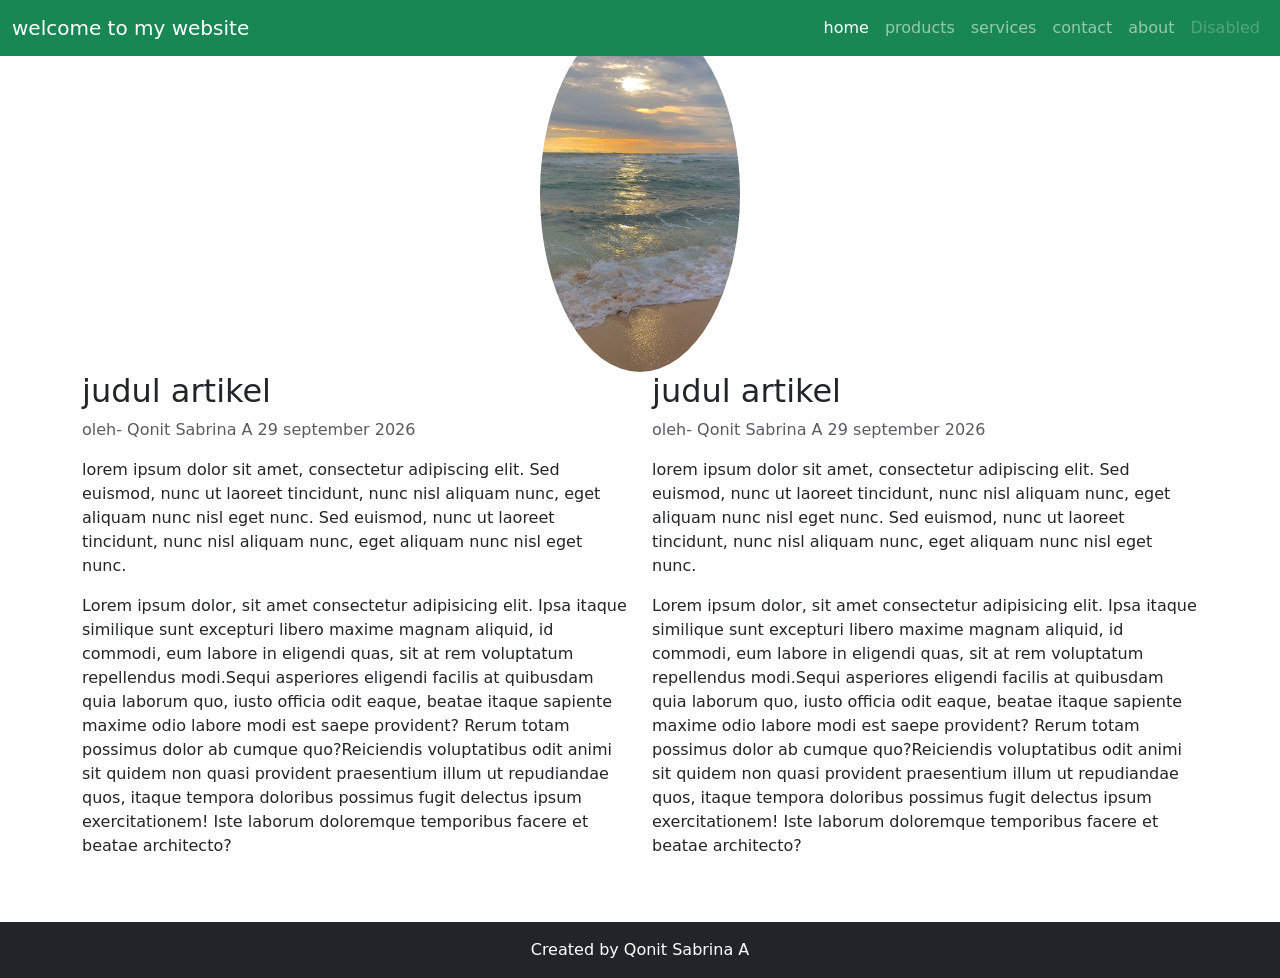
<file: web-bootstrap/index.html>
<!DOCTYPE html>
<html lang="en">
<head>
    <meta charset="UTF-8">
    <meta name="viewport" content="width=device-width, initial-scale=1.0">
    <title>Web-Bootstrap</title>
    <!-- load css bootstrap -->
     <link href="https://cdn.jsdelivr.net/npm/bootstrap@5.3.8/dist/css/bootstrap.min.css" rel="stylesheet" integrity="sha384-sRIl4kxILFvY47J16cr9ZwB07vP4J8+LH7qKQnuqkuIAvNWLzeN8tE5YBujZqJLB" crossorigin="anonymous">
     <script src="https://cdn.jsdelivr.net/npm/bootstrap@5.3.8/dist/js/bootstrap.bundle.min.js" integrity="sha384-FKyoEForCGlyvwx9Hj09JcYn3nv7wiPVlz7YYwJrWVcXK/BmnVDxM+D2scQbITxI" crossorigin="anonymous"></script>
</head>
<body>
   
    <!-- navbar atau menu untuk warna primary, danger, warning, success -->
     <nav class="navbar navbar-expand-lg bg-success navbar-dark fixed-top">
  <div class="container-fluid">
    <a class="navbar-brand" href="#">welcome to my website</a>
    <button class="navbar-toggler" type="button" data-bs-toggle="collapse" data-bs-target="#navbarNavAltMarkup" aria-controls="navbarNavAltMarkup" aria-expanded="false" aria-label="Toggle navigation">
      <span class="navbar-toggler-icon"></span>
    </button>
    <div class="collapse navbar-collapse" id="navbarNavAltMarkup">
      <div class="navbar-nav ms-auto">     
        <a class="nav-link active" aria-current="page" href="#">home</a>
        <a class="nav-link" href="#">products</a>
        <a class="nav-link" href="#">services</a>
        <a class="nav-link" href="#">contact</a>
        <a class="nav-link" href="#">about</a>
        <a class="nav-link disabled" aria-disabled="true">Disabled</a>
      </div>
    </div>
  </div>
</nav>

<!-- hero image atu banner -->
<div class="container text-center mt-3">
    <img src="img/pantai.png" width="200px" height="200px" class="img-fluid rounded-circle" alt="Responsive image">
</div>
<!-- bagian artikel -->
    <div class="container">
        <div class="row">
        <!-- coloum 1 -->
            <div class="col-md">
                <h2>judul artikel</h2>
                <p class="text-muted">oleh- Qonit Sabrina A 29 september 2026</p>
                <p> lorem ipsum dolor sit amet, consectetur adipiscing elit. Sed euismod, nunc ut laoreet tincidunt, nunc nisl aliquam nunc, eget aliquam nunc nisl eget nunc. Sed euismod, nunc ut laoreet tincidunt, nunc nisl aliquam nunc, eget aliquam nunc nisl eget nunc.</p>
                <p><span>Lorem ipsum dolor, sit amet consectetur adipisicing elit. Ipsa itaque similique sunt excepturi libero maxime magnam aliquid, id commodi, eum labore in eligendi quas, sit at rem voluptatum repellendus modi.</span><span>Sequi asperiores eligendi facilis at quibusdam quia laborum quo, iusto officia odit eaque, beatae itaque sapiente maxime odio labore modi est saepe provident? Rerum totam possimus dolor ab cumque quo?</span><span>Reiciendis voluptatibus odit animi sit quidem non quasi provident praesentium illum ut repudiandae quos, itaque tempora doloribus possimus fugit delectus ipsum exercitationem! Iste laborum doloremque temporibus facere et beatae architecto?</span></p>
            </div>

             <div class="col-md">
                <h2>judul artikel</h2>
                <p class="text-muted">oleh- Qonit Sabrina A 29 september 2026</p>
                <p> lorem ipsum dolor sit amet, consectetur adipiscing elit. Sed euismod, nunc ut laoreet tincidunt, nunc nisl aliquam nunc, eget aliquam nunc nisl eget nunc. Sed euismod, nunc ut laoreet tincidunt, nunc nisl aliquam nunc, eget aliquam nunc nisl eget nunc.</p>
                <p><span>Lorem ipsum dolor, sit amet consectetur adipisicing elit. Ipsa itaque similique sunt excepturi libero maxime magnam aliquid, id commodi, eum labore in eligendi quas, sit at rem voluptatum repellendus modi.</span><span>Sequi asperiores eligendi facilis at quibusdam quia laborum quo, iusto officia odit eaque, beatae itaque sapiente maxime odio labore modi est saepe provident? Rerum totam possimus dolor ab cumque quo?</span><span>Reiciendis voluptatibus odit animi sit quidem non quasi provident praesentium illum ut repudiandae quos, itaque tempora doloribus possimus fugit delectus ipsum exercitationem! Iste laborum doloremque temporibus facere et beatae architecto?</span></p>
            </div>
        </div>
    </div>
    </div>

    <!-- buat footer -->
    <footer class="bg-dark text-white text-center p-3 mt-5">
        Created by Qonit Sabrina A
    </footer>
</body>
</html>
</file>
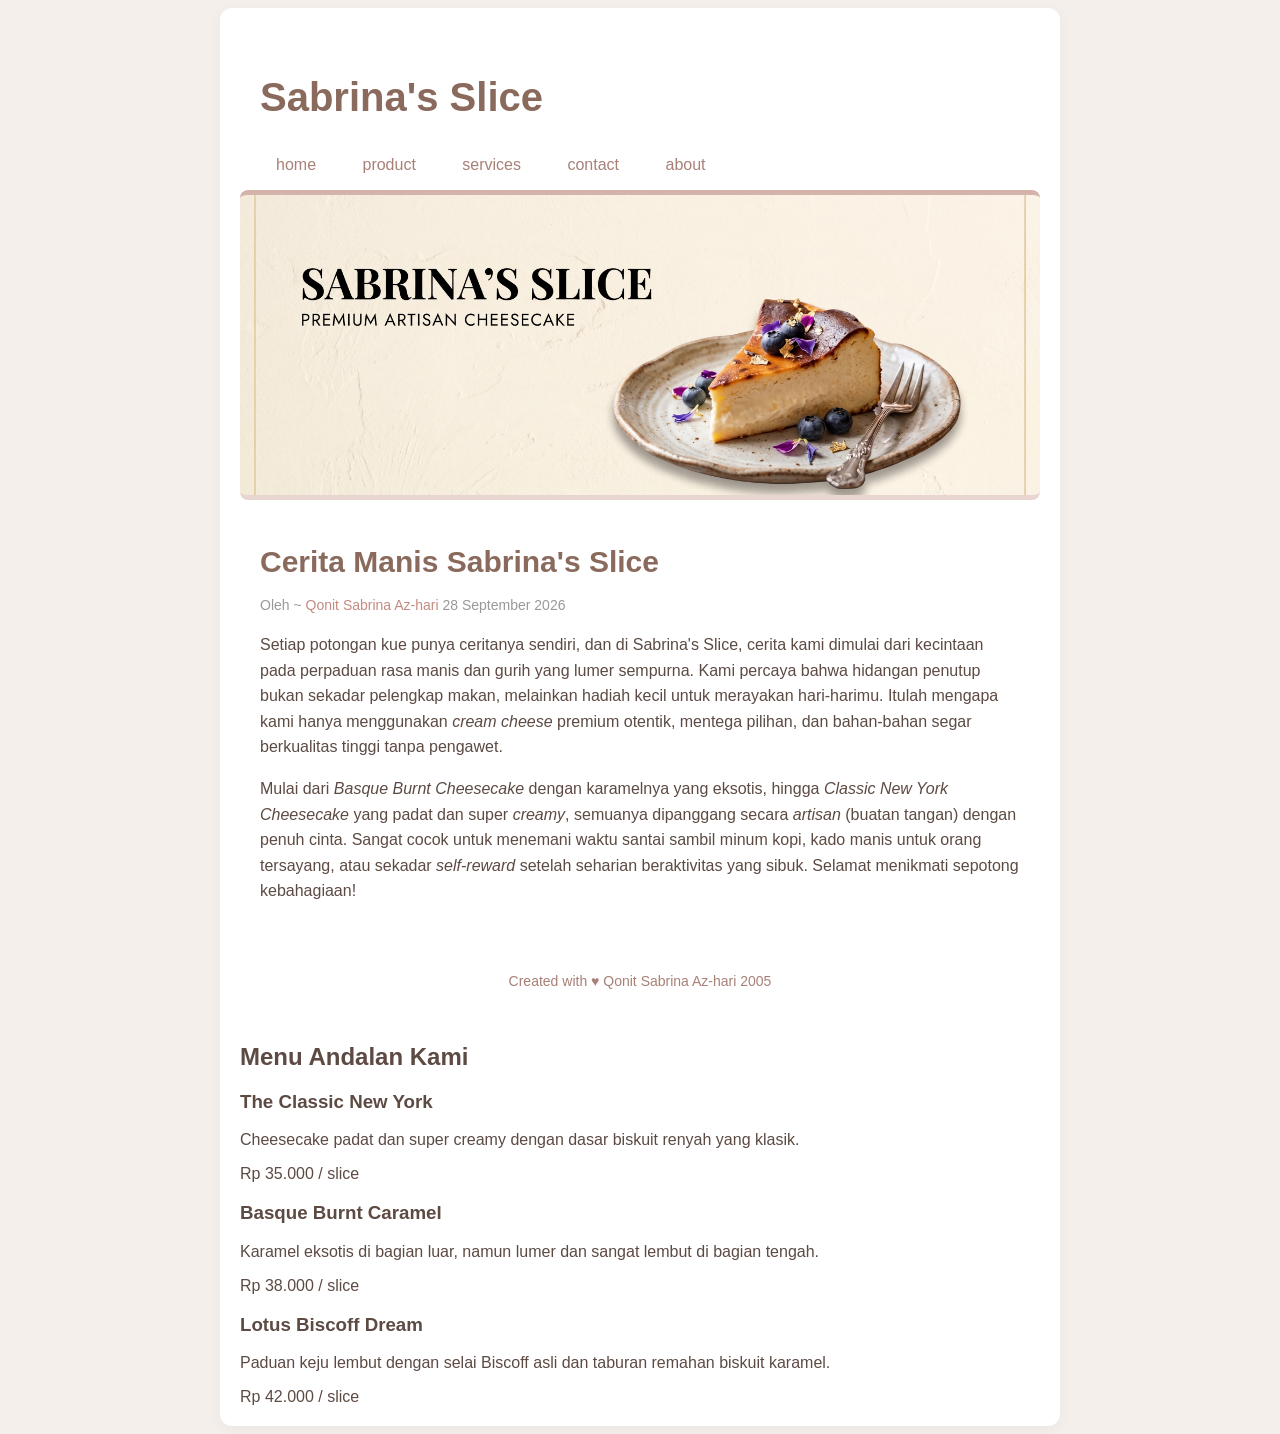
<file: tugas 3/web-css/index.html>
<!DOCTYPE html>
<html lang="en">
<head>
    <meta charset="UTF-8">
    <meta name="viewport" content="width=device-width, initial-scale=1.0">
    <title>Sabrina's Slice - Web Profile</title> 
    <!-- link style css external -->
    <link rel="stylesheet" href="css/style.css">
</head>
<body>
    <!-- membuat container -->
    <div class="container">
        
        <!-- membuat header  -->
        <div class="header">
            <h1 class="judul">Sabrina's Slice</h1>
            <!-- membuat menu navigasi atas  -->
            <ul class="nav">
                <li><a href="#">home</a></li>
                <li><a href="#">product</a></li>
                <li><a href="#">services</a></li>
                <li><a href="#">contact</a></li>
                <li><a href="#">about</a></li>
            </ul>
        </div>
        
        <!-- banner -->
        <div class="banner"></div>

        <!-- isi artikel -->
        <!-- isi artikel -->
        <div class="isi">
            <h2>Cerita Manis Sabrina's Slice</h2>
            <p class="penulis">Oleh ~ <a href="#">Qonit Sabrina Az-hari</a> 28 September 2026</p>
         
            <p>Setiap potongan kue punya ceritanya sendiri, dan di Sabrina's Slice, cerita kami dimulai dari kecintaan pada perpaduan rasa manis dan gurih yang lumer sempurna. Kami percaya bahwa hidangan penutup bukan sekadar pelengkap makan, melainkan hadiah kecil untuk merayakan hari-harimu. Itulah mengapa kami hanya menggunakan <i>cream cheese</i> premium otentik, mentega pilihan, dan bahan-bahan segar berkualitas tinggi tanpa pengawet.</p>
         
            <p>Mulai dari <i>Basque Burnt Cheesecake</i> dengan karamelnya yang eksotis, hingga <i>Classic New York Cheesecake</i> yang padat dan super <i>creamy</i>, semuanya dipanggang secara <i>artisan</i> (buatan tangan) dengan penuh cinta. Sangat cocok untuk menemani waktu santai sambil minum kopi, kado manis untuk orang tersayang, atau sekadar <i>self-reward</i> setelah seharian beraktivitas yang sibuk. Selamat menikmati sepotong kebahagiaan!</p>
        </div>

        <!-- footer -->
        <div class="footer">
            <p class="copyright">Created with &hearts; Qonit Sabrina Az-hari 2005</p>
        </div>
        <!-- bagian produk -->
        <div class="produk-section">
            <h2 class="judul-produk">Menu Andalan Kami</h2>
            <div class="produk-grid">
                
                <div class="kartu-produk">
                    <h3>The Classic New York</h3>
                    <p>Cheesecake padat dan super creamy dengan dasar biskuit renyah yang klasik.</p>
                    <span class="harga">Rp 35.000 / slice</span>
                </div>
                
                <div class="kartu-produk">
                    <h3>Basque Burnt Caramel</h3>
                    <p>Karamel eksotis di bagian luar, namun lumer dan sangat lembut di bagian tengah.</p>
                    <span class="harga">Rp 38.000 / slice</span>
                </div>
                
                <div class="kartu-produk">
                    <h3>Lotus Biscoff Dream</h3>
                    <p>Paduan keju lembut dengan selai Biscoff asli dan taburan remahan biskuit karamel.</p>
                    <span class="harga">Rp 42.000 / slice</span>
                </div>

            </div>
        </div>
        
    </div>
</body>
</html>
</file>
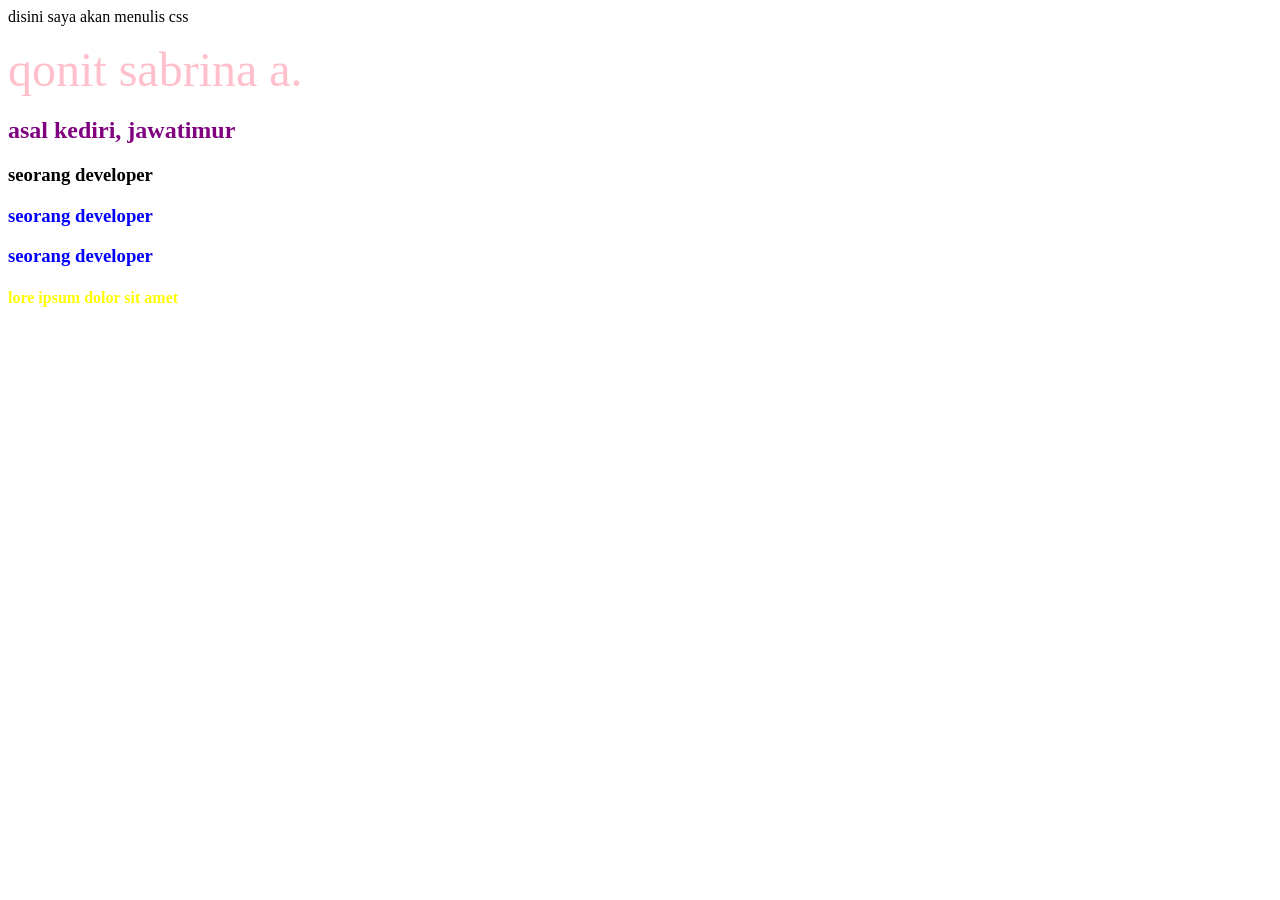
<file: tugas 3/tugas-css1.html>
<!DOCTYPE html>
<html lang="en">
<head>
    <meta charset="UTF-8">
    <meta name="viewport" content="width=device-width, initial-scale=1.0">
    <title>Document</title>
    disini saya akan menulis css

    <style type="text/css">
        h3{
            color: blue;
        }

        p{
            color: red;
            fount-zise: 20px; 
        }
        h2{
            color: purple;
        }
    </style>


</head>
<body>
    <p><font size="20" color="pink">qonit sabrina a.</font></p>
    <h2>asal kediri, jawatimur</h2>
    <h3 style="color: black;"><font>seorang developer</font></h3>
    <h3><font>seorang developer</font></h3>
    <h3><font>seorang developer</font></h3>
    <h4><font color="yellow">lore ipsum dolor sit amet</h4>
</body>
</html>
</file>
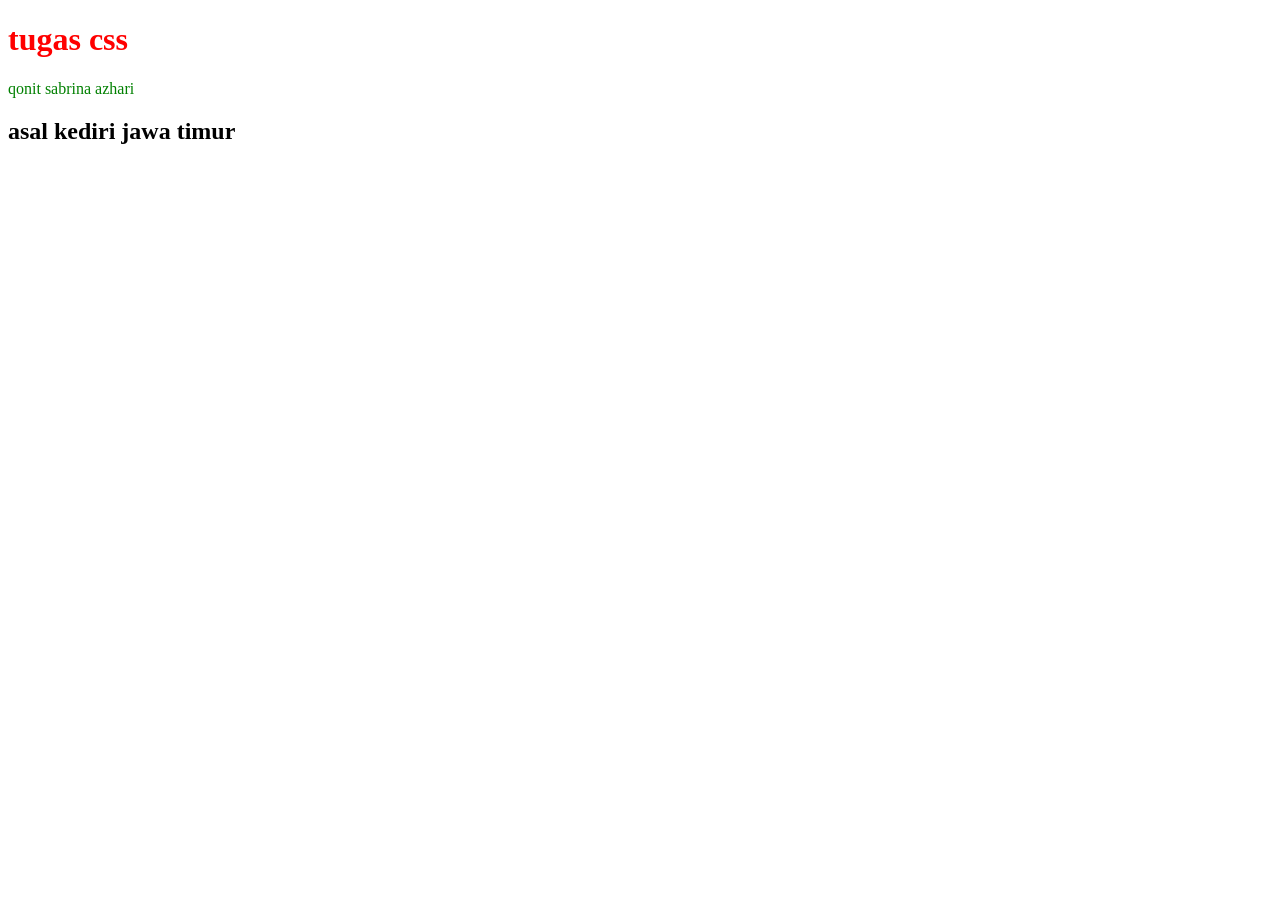
<file: tugas 3/tugas-css2.html>
<!DOCTYPE html>
<html lang="en">
<head>
    <meta charset="UTF-8">
    <meta name="viewport" content="width=device-width, initial-scale=1.0">
    <title>tugas 3</title>
    <!-- memasukkan css external dengan tag link  -->
     <link rel=" stylesheet" href="style.css">
</head>
<body>
   
    <!-- berwarna merah dan ukuran font 30px  -->
    <h1>tugas css</h1> 
    <!-- warna hijau ukuran 10 -->
    <p> qonit sabrina azhari </p>
    <!-- ukuran font 20px -->
    <h2> asal kediri jawa timur </h2>

</body>
</html>
</file>
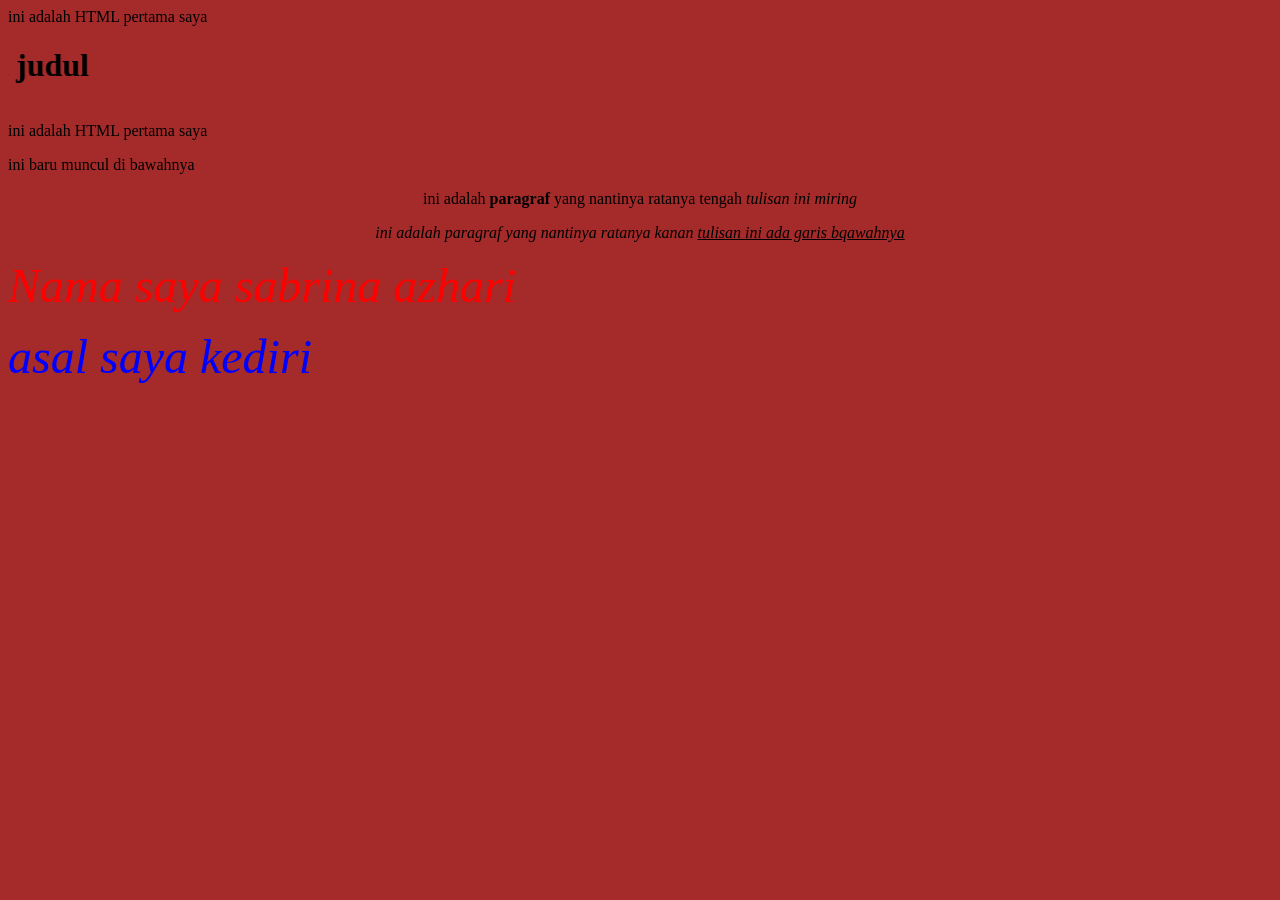
<file: tugas1/tugas1.html>
<html> 
    ini adalah HTML pertama saya 
    <head>
        <title> HTML tugas1</title>
    </head>

        
        
   <body bgcolor="brown">

    <marquee behavior="slide" direction="right">
        <h1>ini adalah judul <H1>
        </marquee>
    <p>ini adalah HTML pertama saya</p>
    <p>ini baru muncul di bawahnya</p>
    <p align="center">ini adalah <b> paragraf</b> yang nantinya ratanya tengah <i>tulisan ini miring <p>
    <p align="center">ini adalah paragraf yang nantinya ratanya kanan <u>tulisan ini ada garis bqawahnya</u></p>

    <p> <font size="20" color="red">Nama saya sabrina azhari</font>
    </p>


    <p> <font size="20" color="blue">asal saya kediri</font>

    </p>
   </body>


</html>
</file>
<file: tugas 3/web-css/css/style.css>
/* buat body berwarna krem lembut (soft beige) dan font yang lebih luwes */
body {
    background-color: #f4efeb; 
    color: #5c4a43; /* warna teks utama menjadi cokelat keabu-abuan lembut */
    font-family: 'Segoe UI', Tahoma, Geneva, Verdana, sans-serif;
    font-size: 16px;
}

/* membuat canvas putih ditengah dengan bayangan tipis */
.container {
    background-color: white;
    margin: 0 auto;
    padding: 20px;
    width: 800px;
    border-radius: 12px; /* tambahan sedikit lengkungan di sudut biar manis */
    box-shadow: 0 4px 15px rgba(0,0,0,0.04); /* tambahan bayangan super tipis */
}

/* mengatur jarak dalam header */
.header {
    padding-top: 20px;
    padding-right: 20px;
    padding-left: 20px;
}

/* mengatur judul */
.header .judul {    
    font-size: 40px;
    font-weight: bold;
    margin-bottom: 5px;
    color: #8a6a5c; /* warna judul cokelat manis / mocca */
}

/* untuk navigasi atau menu atas */
.nav { 
    padding: 0px;
}

.nav li { 
    display: inline-block;
    margin-right: 10px;
    margin-top: 20px;
}

/* mengatur tampilan link navigasi */
.nav li a { 
    text-decoration: none;
    color: #a78077; /* warna pink kecokelatan yang soft */
    padding: 8px 16px; /* memberi ruang agar terlihat seperti tombol oval */
    border-radius: 20px; 
    transition: 0.3s; /* efek transisi warna agar lembut saat disorot */
}

/* efek saat link disorot mouse (hover) */
.nav li a:hover { 
    background-color: #f0e6e1; /* latar belakang berubah jadi soft peach */
    color: #5c4a43;
}

/* untuk css banner */
.banner {
    height: 300px;
    background-image: url(../img/cheesecake-premium.png);
    background-size: cover;
    background-position: center; /* posisi gambar otomatis ke tengah */
    border-top: 5px solid #d4b4aa; /* garis atas warna dusty rose */
    border-bottom: 5px solid #e8d5cf; /* garis bawah pastel muda */
    margin-top: 15px; 
    border-radius: 8px; /* sudut gambar sedikit membulat biar tidak kaku */
}

/* untuk isi */
.isi {
    padding: 20px;
}
 
.isi h2 {
    font-size: 30px;
    font-weight: bold;
    color: #8a6a5c; /* disamakan dengan warna judul utama */
}
 
.isi .penulis {
    font-size: 14px;
    margin-top: -10px;
    color: #999;
}
 
.isi .penulis a {
    text-decoration: none;
    color: #c48b81; /* link penulis warna soft coral */
}
 
.isi p {
    font-size: 16px;
    margin-bottom: 15px;
    line-height: 1.6; /* jarak antar baris teks diperlebar agar nyaman dibaca */
}

/* untuk footer */
.footer {
    padding: 20px;
    font-size: 14px;
    text-align: center; /* teks diletakkan di tengah */
    color: #a78077;
}
</file>
<file: tugas 3/style.css>
h1 {
    color: red; 
    font-zise: 30px;

}
/* untuk p warna hijau dan ukuran font 10px */
p { 
    color: green;
    font-zise: 10px

}
/* untuk h2 ukuran font 20px */
h2 { 
    font-zise: 20px;
}
</file>
